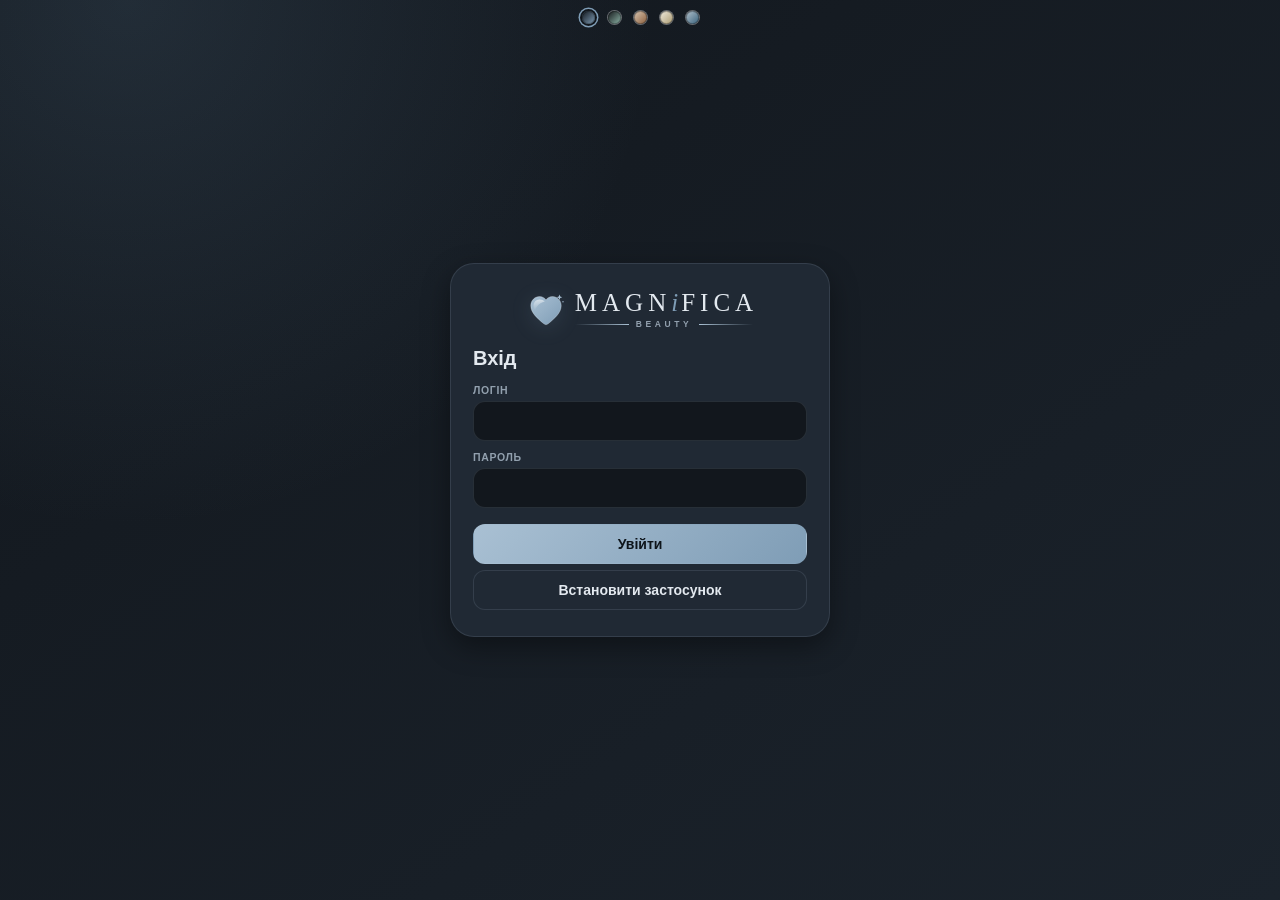
<file: index.html>
<!doctype html>
<html lang="uk" data-view="boot" data-mode="phone" data-skin="night">
<head>
<meta charset="utf-8">
<meta name="viewport" content="width=device-width,initial-scale=1,viewport-fit=cover">
<meta name="apple-mobile-web-app-capable" content="yes">
<meta name="mobile-web-app-capable" content="yes">
<meta name="apple-mobile-web-app-title" content="MAGNiFICA">
<meta name="apple-mobile-web-app-status-bar-style" content="default">
<meta name="theme-color" content="#12171d">
<meta name="format-detection" content="telephone=no">
<title>MAGNiFICA</title>
<link rel="manifest" href="manifest.webmanifest">
<link rel="apple-touch-icon" href="icon-180.png">
<link rel="icon" type="image/png" href="icon-192.png">
<link rel="stylesheet" href="style.css">
<script>
(function(){
 var h=document.documentElement,s='night',m='auto';
 try{s=localStorage.getItem('magnifica-skin')||'night';m=localStorage.getItem('magnifica-mode')||'auto'}catch(e){}
 h.setAttribute('data-skin',s);
 h.setAttribute('data-mode',m==='auto'?(innerWidth>=900?'desktop':'phone'):m);
})();
</script>
</head>
<body>
<div class="skinbar" id="skinBar"><button type="button" class="skin-dot night" data-skin="night" aria-label="Синьо-сірий" aria-pressed="false"></button><button type="button" class="skin-dot asphalt" data-skin="asphalt" aria-label="Графіт" aria-pressed="false"></button><button type="button" class="skin-dot coffee" data-skin="coffee" aria-label="Кава з молоком" aria-pressed="false"></button><button type="button" class="skin-dot ivory" data-skin="ivory" aria-label="Слонова кістка" aria-pressed="false"></button><button type="button" class="skin-dot steel" data-skin="steel" aria-label="Туман" aria-pressed="false"></button></div>
<div class="app-bg">
<svg width="0" height="0" style="position:absolute" aria-hidden="true" focusable="false"><defs>
  <linearGradient id="hg" x1="0" y1="0" x2="1" y2="1"><stop offset="0" style="stop-color:var(--accent2)"/><stop offset="1" style="stop-color:var(--accent)"/></linearGradient>
  <linearGradient id="hs" x1="0" y1="0" x2="0" y2="1"><stop offset="0" stop-color="#fff" stop-opacity=".55"/><stop offset="1" stop-color="#fff" stop-opacity="0"/></linearGradient>
</defs></svg>

<main class="login" id="login">
  <div class="login-card">
    <div id="loginBrand" class="login-brand"></div>
    <form id="loginForm" autocomplete="on">
      <h2>Вхід</h2>
      <label class="lf" for="l-email"><span>Логін</span><input id="l-email" name="username" type="text" autocomplete="username" inputmode="email" autocapitalize="off" autocorrect="off" spellcheck="false" required></label>
      <label class="lf" for="l-pass"><span>Пароль</span><input id="l-pass" name="password" type="password" autocomplete="current-password" required></label>
      <div class="err" id="l-err" role="alert" hidden></div>
      <button class="btn primary wide" id="l-btn" type="submit">Увійти</button>
      <button class="btn wide" id="installLogin" type="button" hidden>Встановити застосунок</button>
      <p class="hint" id="installHint" hidden>Щоб додати на екран айфона: «Поділитися» → «На початковий екран».</p>
    </form>
    <div id="cfgMsg">
      <h2>Сторінку ще не підключено до бази</h2>
      <p class="hint">Відкрийте файл <b>firebase-config.js</b> у репозиторії та вставте дані вашого проєкту Firebase.</p>
    </div>
  </div>
</main>

<div class="app" id="app">
<div class="skinbar in-app"><button type="button" class="skin-dot night" data-skin="night" aria-label="Синьо-сірий" aria-pressed="false"></button><button type="button" class="skin-dot asphalt" data-skin="asphalt" aria-label="Графіт" aria-pressed="false"></button><button type="button" class="skin-dot coffee" data-skin="coffee" aria-label="Кава з молоком" aria-pressed="false"></button><button type="button" class="skin-dot ivory" data-skin="ivory" aria-label="Слонова кістка" aria-pressed="false"></button><button type="button" class="skin-dot steel" data-skin="steel" aria-label="Туман" aria-pressed="false"></button></div>
<div class="shell" id="shell">
  <div class="brand" id="brandHome" role="button" tabindex="0" aria-label="MAGNiFICA — на головну">
    <svg class="brand-heart" viewBox="0 0 64 58" aria-hidden="true">
      <path d="M32 54C30.6 54 29.3 53.5 28.3 52.6 16.4 42.4 6 33.6 6 21.6 6 12.9 12.6 6 21 6c4.6 0 8.6 2.2 11 5.6C34.4 8.2 38.4 6 43 6c8.4 0 15 6.9 15 15.6 0 12-10.4 20.8-22.3 31C34.7 53.5 33.4 54 32 54z" fill="url(#hg)"/>
      <path d="M21 11c-6 0-10.2 4.9-10.2 10.6 0 2.7.8 5.3 2.3 7.9C16 22 22 16.4 30 14.6 27.9 12.3 24.6 11 21 11z" fill="url(#hs)"/>
      <path d="M32 54C30.6 54 29.3 53.5 28.3 52.6 16.4 42.4 6 33.6 6 21.6 6 12.9 12.6 6 21 6c4.6 0 8.6 2.2 11 5.6C34.4 8.2 38.4 6 43 6c8.4 0 15 6.9 15 15.6 0 12-10.4 20.8-22.3 31C34.7 53.5 33.4 54 32 54z" fill="none" stroke="#fff" stroke-opacity=".35" stroke-width="1.2"/>
      <path d="M55 2.5l1.3 3.4 3.4 1.3-3.4 1.3L55 11.9l-1.3-3.4-3.4-1.3 3.4-1.3z" style="fill:var(--accent2)"/>
      <circle cx="61" cy="15" r="1.4" style="fill:var(--accent2)" opacity=".8"/>
    </svg>
    <div class="brand-word"><span class="brand-name">MAGN<i>i</i>FICA</span><span class="brand-tag">beauty</span></div>
  </div>
  <header class="header">
    <div>
      <h1 id="pageTitle">Огляд</h1>
      <div class="sub" id="pageSub"></div>
    </div>
    <div class="period">Період<br><b id="period">—</b></div>
  </header>
  <div class="navbar" id="navbar">
    <nav class="nav" id="nav" aria-label="Розділи">
      <button data-tab="cabinet" aria-pressed="false" hidden>Мій кабінет</button>
      <button data-tab="overview" aria-pressed="true">Огляд</button>
      <button data-tab="records" aria-pressed="false">Записи</button>
      <button data-tab="clients" aria-pressed="false">Клієнти</button>
      <button data-tab="expenses" aria-pressed="false">Витрати</button>
      <button data-tab="masters" aria-pressed="false">Майстри</button>
      <button data-tab="monthly" aria-pressed="false">Місячна</button>
      <button data-tab="weekly" aria-pressed="false">Тижнева</button>
      <button data-tab="daily" aria-pressed="false">По днях</button>
    </nav>
    <button class="gear" id="gear" data-tab="settings" aria-pressed="false" aria-label="Налаштування">
      <svg viewBox="0 0 24 24" fill="none" stroke="currentColor" stroke-width="1.9" stroke-linecap="round" stroke-linejoin="round" aria-hidden="true"><circle cx="12" cy="12" r="3"/><path d="M19.4 15a1.65 1.65 0 0 0 .33 1.82l.06.06a2 2 0 1 1-2.83 2.83l-.06-.06a1.65 1.65 0 0 0-1.82-.33 1.65 1.65 0 0 0-1 1.51V21a2 2 0 1 1-4 0v-.09A1.65 1.65 0 0 0 9 19.4a1.65 1.65 0 0 0-1.82.33l-.06.06a2 2 0 1 1-2.83-2.83l.06-.06a1.65 1.65 0 0 0 .33-1.82 1.65 1.65 0 0 0-1.51-1H3a2 2 0 1 1 0-4h.09A1.65 1.65 0 0 0 4.6 9a1.65 1.65 0 0 0-.33-1.82l-.06-.06a2 2 0 1 1 2.83-2.83l.06.06a1.65 1.65 0 0 0 1.82.33H9a1.65 1.65 0 0 0 1-1.51V3a2 2 0 1 1 4 0v.09a1.65 1.65 0 0 0 1 1.51 1.65 1.65 0 0 0 1.82-.33l.06-.06a2 2 0 1 1 2.83 2.83l-.06.06a1.65 1.65 0 0 0-.33 1.82V9a1.65 1.65 0 0 0 1.51 1H21a2 2 0 1 1 0 4h-.09a1.65 1.65 0 0 0-1.51 1z"/></svg>
    </button>
  </div>

  <div id="main">
    <div class="card status" id="status"></div>

    <section id="overview" class="section active">
      <div id="profit"></div>
      <div class="band-row"><div id="worked"></div><div id="breakeven"></div></div>
      <div class="kpis" id="kpis"></div>
      <div class="service-grid" id="services"></div>
      <div id="mastersBox"></div>
      <div class="grid">
        <div class="card"><h2>Структура послуг</h2><div class="caption">Частка кожного виду обслуговування в сумі</div><div id="serviceDonut"></div></div>
      </div>
      <div class="card"><h2>Місячна динаміка</h2><div class="caption">Порівняння загальної суми по місяцях</div><div class="chart" id="monthlyChart"></div></div>
      <div id="kickBox"></div>
    </section>

    <section id="records" class="section"></section>
    <section id="clients" class="section"></section>
    <section id="masters" class="section"></section>
    <section id="cabinet" class="section"></section>
    <section id="expenses" class="section"></section>

    <section id="monthly" class="section">
      <div class="card"><h2>Місячна статистика</h2><div class="caption">Підсумок по кожному місяцю за блоками послуг</div><div id="monthlyTable"></div></div>
      <div class="card"><h2>Прибуток по місяцях</h2><div class="caption">Дохід мінус витрати</div><div id="profitTable"></div></div>
    </section>
    <section id="weekly" class="section">
      <div class="card"><h2>Тижнева статистика</h2><div class="caption">Тижні розраховані з понеділка по неділю</div><div class="chart" id="weeklyChart"></div><br><div id="weeklyTable"></div></div>
    </section>
    <section id="daily" class="section">
      <div class="card"><h2>Денна статистика</h2><div class="caption">Повна історія всіх активних днів</div><div id="dailyTable"></div></div>
    </section>
    <section id="settings" class="section"></section>
  </div>
</div>
</div>
</div>

<button class="fab" id="fab" hidden>
  <svg viewBox="0 0 24 24" fill="none" stroke="currentColor" stroke-width="2.6" stroke-linecap="round" aria-hidden="true"><path d="M12 5v14M5 12h14"/></svg>
  <span id="fabLbl">Зробити запис</span>
</button>

<div class="sheet" id="sheet" hidden>
  <div class="sheet-panel" id="sheetPanel" role="dialog" aria-modal="true" aria-labelledby="sheetTitle" tabindex="-1"></div>
</div>
<input type="file" id="impFile" accept=".json,application/json" hidden>

<script src="firebase-config.js"></script>
<script src="push-config.js"></script>
<script src="store.js"></script>
<script src="core.js"></script>
<script src="records.js"></script>
<script src="clients.js"></script>
<script src="money.js"></script>
<script src="settings.js"></script>
<script src="logs.js"></script>
<script src="extras.js"></script>
<script src="cabinet.js"></script>
<script src="report.js"></script>
<script src="push.js"></script>
<script src="main.js"></script>
</body>
</html>
</file>
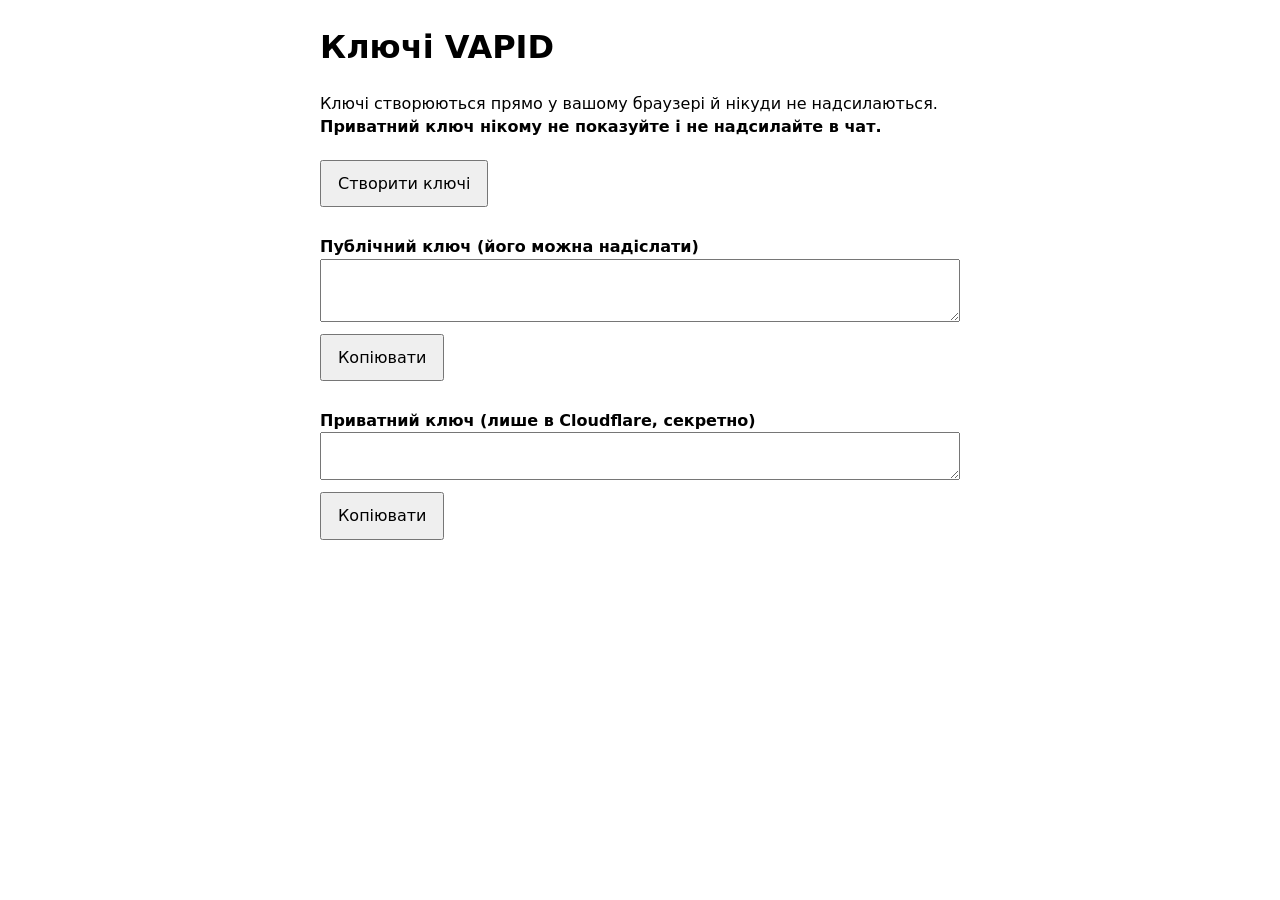
<file: push-worker/keygen.html>
<!doctype html>
<html lang="uk"><head><meta charset="utf-8"><meta name="viewport" content="width=device-width,initial-scale=1">
<title>Ключі VAPID</title>
<style>body{font:16px/1.45 system-ui,sans-serif;max-width:640px;margin:24px auto;padding:0 16px}textarea{width:100%;box-sizing:border-box;font:13px monospace;padding:8px}button{font:inherit;padding:10px 16px;margin:6px 6px 14px 0}b{display:block;margin-top:14px}</style></head>
<body>
<h1>Ключі VAPID</h1>
<p>Ключі створюються прямо у вашому браузері й нікуди не надсилаються. <b style="display:inline">Приватний ключ нікому не показуйте і не надсилайте в чат.</b></p>
<button id="go">Створити ключі</button>
<b>Публічний ключ (його можна надіслати)</b>
<textarea id="pub" rows="3" readonly></textarea><button data-c="pub">Копіювати</button>
<b>Приватний ключ (лише в Cloudflare, секретно)</b>
<textarea id="prv" rows="2" readonly></textarea><button data-c="prv">Копіювати</button>
<script>
const b64u=b=>{let s='';new Uint8Array(b).forEach(x=>s+=String.fromCharCode(x));return btoa(s).replace(/\+/g,'-').replace(/\//g,'_').replace(/=+$/,'')};
const u8=s=>{const p='='.repeat((4-s.length%4)%4),b=atob((s+p).replace(/-/g,'+').replace(/_/g,'/'));return Uint8Array.from(b,c=>c.charCodeAt(0))};
document.getElementById('go').onclick=async()=>{
 const k=await crypto.subtle.generateKey({name:'ECDSA',namedCurve:'P-256'},true,['sign','verify']);
 const j=await crypto.subtle.exportKey('jwk',k.privateKey);
 const raw=new Uint8Array(65);raw[0]=4;raw.set(u8(j.x),1);raw.set(u8(j.y),33);
 document.getElementById('pub').value=b64u(raw);document.getElementById('prv').value=j.d;
};
document.querySelectorAll('[data-c]').forEach(b=>b.onclick=()=>{const t=document.getElementById(b.dataset.c);t.select();navigator.clipboard&&navigator.clipboard.writeText(t.value)});
</script></body></html>
</file>
<file: style.css>
/* MAGNiFICA — один каркас, два режими: html[data-mode="phone"] і html[data-mode="desktop"]. Теми — html[data-skin]. */
:root{
  --font:-apple-system,BlinkMacSystemFont,"Segoe UI",Roboto,Arial,sans-serif;
  --font-brand:"Didot","Bodoni 72","Bodoni MT","Playfair Display","Times New Roman",Georgia,serif;
  --radius:20px;
  --danger:#b4372f;--danger-soft:rgba(180,55,47,.13);--ok:#2f8a5b;--ok-soft:rgba(47,138,91,.14);
}
/* Туман — спокійний світлий, але не білий */
:root,:root[data-skin="steel"]{
  --bg:#c6d1d9;--bg2:#b4c2cc;--card:rgba(234,239,243,.9);--card-solid:#e8edf1;
  --text:#1a2631;--muted:#566774;--line:rgba(30,50,65,.15);
  --accent:#38617c;--accent2:#6a8fa7;--accent-soft:rgba(56,97,124,.14);
  --shadow:0 10px 28px rgba(25,45,60,.12);--header-glow:rgba(70,110,135,.22);
  --nav-bg:rgba(190,203,212,.85);--chip-bg:rgba(255,255,255,.3);--btn-bg:rgba(255,255,255,.5);
  --on-accent:#f4f8fa;
  --c1:#3f6f8e;--c2:#2f8f84;--c3:#b8793a;--c4:#b24f78;--c5:#6c8f2f;--c6:#3f7fb0;--c7:#7f5bb5;--c8:#a08c2a;
}
/* Графіт — темний нейтральний */
:root[data-skin="asphalt"]{
  color-scheme:dark;
  --bg:#141619;--bg2:#1d2024;--card:rgba(34,38,43,.85);--card-solid:#22262b;
  --text:#e4e7ea;--muted:#8f979f;--line:rgba(255,255,255,.09);
  --accent:#8db5a8;--accent2:#b3d1c6;--accent-soft:rgba(141,181,168,.15);
  --shadow:0 10px 28px rgba(0,0,0,.4);--header-glow:rgba(100,130,120,.2);
  --nav-bg:rgba(24,27,31,.85);--chip-bg:rgba(34,38,43,.6);--btn-bg:rgba(48,53,59,.7);
  --on-accent:#10161a;
  --danger:#ff8f86;--danger-soft:rgba(255,143,134,.14);--ok:#7fd1a3;--ok-soft:rgba(127,209,163,.14);
  --c1:#8db5a8;--c2:#d1a26f;--c3:#7fa6d6;--c4:#d98aa6;--c5:#b3c76f;--c6:#9d8fd9;--c7:#d9c470;--c8:#6fc4c4;
}
/* Кава з молоком — світла тепла */
:root[data-skin="coffee"]{
  color-scheme:light;
  --bg:#d8c6b2;--bg2:#c7b098;--card:rgba(248,241,232,.9);--card-solid:#f3eadf;
  --text:#33241a;--muted:#7a6350;--line:rgba(80,55,35,.16);
  --accent:#8b5e3c;--accent2:#b98d68;--accent-soft:rgba(139,94,60,.14);
  --shadow:0 10px 28px rgba(70,45,25,.14);--header-glow:rgba(185,141,104,.3);
  --nav-bg:rgba(205,188,168,.88);--chip-bg:rgba(255,250,243,.35);--btn-bg:rgba(255,250,243,.55);
  --on-accent:#fbf5ec;
  --c1:#8b5e3c;--c2:#4f8a76;--c3:#a8486b;--c4:#4a74a8;--c5:#8a8a3a;--c6:#7b5aa6;--c7:#c0883a;--c8:#4a8f99;
}
/* Слонова кістка — світла кремова */
:root[data-skin="ivory"]{
  color-scheme:light;
  --bg:#f1ece0;--bg2:#e6dfce;--card:rgba(252,249,242,.92);--card-solid:#fbf8f1;
  --text:#2b2a26;--muted:#78746a;--line:rgba(60,55,40,.13);
  --accent:#7a6a45;--accent2:#aa9a70;--accent-soft:rgba(122,106,69,.13);
  --shadow:0 10px 26px rgba(60,55,35,.1);--header-glow:rgba(190,175,130,.28);
  --nav-bg:rgba(228,221,203,.9);--chip-bg:rgba(255,255,255,.45);--btn-bg:rgba(255,255,255,.6);
  --on-accent:#fbf8f1;
  --c1:#7a6a45;--c2:#4d8577;--c3:#b0603f;--c4:#476fa0;--c5:#8a9a3d;--c6:#7e5ea0;--c7:#c1913a;--c8:#a8506f;
}
/* Синьо-сірий — темний сланцевий (id night) */
:root[data-skin="night"]{
  color-scheme:dark;
  --bg:#12171d;--bg2:#1b232c;--card:rgba(32,41,52,.82);--card-solid:#202934;
  --text:#e3e9ef;--muted:#92a0ae;--line:rgba(170,190,210,.14);
  --accent:#7f9db6;--accent2:#a9c0d3;--accent-soft:rgba(127,157,182,.16);
  --shadow:0 10px 28px rgba(0,0,0,.38);--header-glow:rgba(90,120,145,.22);
  --nav-bg:rgba(20,26,33,.85);--chip-bg:rgba(32,41,52,.55);--btn-bg:rgba(44,56,70,.65);
  --on-accent:#0e151b;
  --danger:#ff9187;--danger-soft:rgba(255,145,135,.14);--ok:#7fd1a3;--ok-soft:rgba(127,209,163,.14);
  --c1:#7f9db6;--c2:#6fb8a8;--c3:#d0a470;--c4:#cf8aa4;--c5:#a2bd72;--c6:#7aa6dc;--c7:#b39ae0;--c8:#d4c27a;
}
*{box-sizing:border-box}
html{scroll-behavior:smooth;-webkit-text-size-adjust:100%}
html.lock{overflow:hidden}
[hidden]{display:none!important}
body{margin:0;background:var(--bg);color:var(--text);font-family:var(--font);font-size:14px}
button{font:inherit;color:inherit;-webkit-tap-highlight-color:transparent}
svg{display:block}
.app-bg{min-height:100vh;background:
  radial-gradient(circle at 10% 0%,var(--header-glow),transparent 36%),
  linear-gradient(145deg,var(--bg),var(--bg2));transition:background .3s ease}
button:focus-visible,input:focus-visible,select:focus-visible,.ev:focus-visible,.ag:focus-visible,tr.edit:focus-visible{outline:2px solid var(--accent);outline-offset:2px}

/* ---------- каркас ---------- */
.app{max-width:560px;margin:auto;padding:14px max(14px,env(safe-area-inset-right)) 104px max(14px,env(safe-area-inset-left))}
.shell{display:block}
.brand{display:inline-flex;align-items:center;gap:10px;color:var(--text)}
.brand-heart{width:38px;height:34px;flex:none;filter:drop-shadow(0 4px 10px var(--accent-soft))}
.brand-word{display:flex;flex-direction:column;line-height:1}
.brand-name{font-family:var(--font-brand);font-size:22px;letter-spacing:.2em;margin-right:-.2em}
.brand-name i{font-style:italic;color:var(--accent);letter-spacing:.12em}
.brand-tag{display:flex;align-items:center;gap:7px;margin-top:5px;font-size:8.5px;letter-spacing:.42em;text-transform:uppercase;color:var(--muted);font-weight:600}
.brand-tag:before,.brand-tag:after{content:"";height:1px;flex:1;background:linear-gradient(90deg,transparent,var(--accent2))}
.brand-tag:after{background:linear-gradient(90deg,var(--accent2),transparent)}
.header{display:flex;justify-content:space-between;align-items:flex-end;gap:14px;margin:10px 0 12px}
h1{font-size:25px;line-height:1.08;margin:0;letter-spacing:-.035em;text-wrap:balance}
.sub{color:var(--muted);font-size:13px;margin-top:4px}
.period{background:var(--card);border:1px solid var(--line);border-radius:12px;padding:8px 11px;font-size:11px;color:var(--muted);text-align:right;white-space:nowrap}
.period b{color:var(--text);font-size:12px;font-variant-numeric:tabular-nums}
.navbar{display:flex;gap:8px;align-items:center;position:sticky;top:env(safe-area-inset-top,0px);z-index:5;background:var(--nav-bg);backdrop-filter:blur(12px);-webkit-backdrop-filter:blur(12px);border-radius:14px;margin:0 -14px 16px;padding:6px 14px}
.nav{display:flex;gap:6px;overflow:auto;flex:1;scrollbar-width:none}
.nav::-webkit-scrollbar{display:none}
.nav button,.gear{border:1px solid var(--line);background:var(--card);color:var(--muted);padding:9px 13px;border-radius:11px;cursor:pointer;white-space:nowrap;font-weight:750;font-size:13px;user-select:none}
.gear{padding:8px 10px;display:grid;place-items:center;flex:none}
.gear svg{width:19px;height:19px}
.nav button[aria-pressed="true"],.gear[aria-pressed="true"]{background:var(--text);color:var(--card-solid);border-color:var(--text)}
.section{display:none}.section.active{display:block}
.shell.noshow .section{display:none}
.status{display:none;text-align:center;padding:44px 20px}
.shell.noshow .status{display:block}
.status h2{font-size:20px;margin:0 0 6px}
.status p{margin:0 auto 18px;max-width:34ch;color:var(--muted);line-height:1.45}
.pulse{width:34px;height:34px;margin:0 auto 14px;border-radius:50%;background:var(--accent-soft);animation:pulse 1.2s ease-in-out infinite}
@keyframes pulse{0%,100%{transform:scale(.8);opacity:.6}50%{transform:scale(1);opacity:1}}

/* ---------- картки ---------- */
.card{background:var(--card);border:1px solid var(--line);border-radius:var(--radius);padding:16px;box-shadow:var(--shadow);backdrop-filter:blur(14px);-webkit-backdrop-filter:blur(14px);min-width:0;margin-bottom:12px}
.card h2{font-size:16px;margin:0 0 4px;letter-spacing:-.02em}
.caption{font-size:12px;color:var(--muted);margin-bottom:14px}
.kpis{display:grid;grid-template-columns:1fr 1fr;gap:9px;margin-bottom:12px}
.kpi{background:var(--card);border:1px solid var(--line);border-radius:16px;padding:14px;box-shadow:var(--shadow);min-height:96px}
.kpi .label{font-size:10.5px;color:var(--muted);font-weight:750;text-transform:uppercase;letter-spacing:.06em}
.kpi .value{font-size:22px;font-weight:900;letter-spacing:-.035em;margin:8px 0 3px;font-variant-numeric:tabular-nums}
.kpi .hint{font-size:11px;color:var(--muted)}
.profit{background:linear-gradient(135deg,var(--accent-soft),transparent),var(--card);border:1px solid var(--line);border-radius:var(--radius);padding:16px;box-shadow:var(--shadow);margin-bottom:12px}
.profit-top{display:flex;justify-content:space-between;align-items:center;gap:10px;margin-bottom:10px}
.profit-top .label{font-size:11px;color:var(--muted);font-weight:800;text-transform:uppercase;letter-spacing:.07em}
.profit-main{font-size:34px;font-weight:900;letter-spacing:-.04em;font-variant-numeric:tabular-nums;line-height:1.05}
.profit-main.neg{color:var(--danger)}
.profit-main.pos{color:var(--text)}
.profit-row{display:grid;grid-template-columns:1fr 1fr 1fr;gap:8px;margin-top:12px}
.profit-row div{background:var(--chip-bg);border:1px solid var(--line);border-radius:12px;padding:9px 10px}
.profit-row span{display:block;font-size:10px;color:var(--muted);text-transform:uppercase;letter-spacing:.05em;font-weight:750}
.profit-row b{display:block;font-size:15px;margin-top:3px;font-variant-numeric:tabular-nums}
.profit-row b.neg{color:var(--danger)}
.seg{display:inline-flex;background:var(--chip-bg);border:1px solid var(--line);border-radius:11px;padding:3px;gap:2px;max-width:100%;overflow:auto}
.seg button{border:0;background:transparent;color:var(--muted);padding:6px 11px;border-radius:8px;font-weight:750;font-size:12px;cursor:pointer;white-space:nowrap}
.seg button[aria-pressed="true"]{background:var(--text);color:var(--card-solid)}
.service-grid{display:grid;grid-template-columns:1fr 1fr;gap:9px;margin-bottom:12px}
.service{background:var(--card);border:1px solid var(--line);border-radius:16px;padding:13px;box-shadow:var(--shadow)}
.service:last-child:nth-child(odd){grid-column:1/-1}
.service-top{display:flex;justify-content:space-between;align-items:center}
.dot{width:10px;height:10px;border-radius:50%;background:var(--accent);display:inline-block;flex:none}
.service-name{font-weight:800;font-size:13px}
.service-amount{font-size:18px;font-weight:900;margin:10px 0 2px;font-variant-numeric:tabular-nums}
.service-meta{font-size:11px;color:var(--muted);display:flex;justify-content:space-between}
.bar{height:6px;background:var(--accent-soft);border-radius:99px;overflow:hidden;margin-top:10px}
.bar i{display:block;height:100%;border-radius:99px}
.grid{display:block}
.chart{width:100%}
.chart svg{width:100%;height:auto}
.donut-wrap{display:flex;flex-direction:column;gap:18px}
.donut{width:170px;height:170px;border-radius:50%;position:relative;margin:auto}
.donut:after{content:"";position:absolute;inset:36px;background:var(--card-solid);border-radius:50%}
.donut-center{position:absolute;inset:0;z-index:1;display:flex;align-items:center;justify-content:center;flex-direction:column}
.donut-center b{font-size:20px;font-variant-numeric:tabular-nums}
.donut-center span{font-size:10px;color:var(--muted)}
.rank-row{margin:10px 0}
.rank-head{display:flex;justify-content:space-between;font-size:12px;margin-bottom:5px}
.rank-track{height:6px;background:var(--accent-soft);border-radius:99px}
.rank-track i{display:block;height:100%;border-radius:99px}
.empty{color:var(--muted);text-align:center;padding:26px 10px;font-size:13px;line-height:1.5}

/* ---------- таблиці ---------- */
.table-wrap{border:1px solid var(--line);border-radius:14px}
table{width:100%;border-collapse:collapse;font-variant-numeric:tabular-nums}
th,td{padding:8px 3px;border-bottom:1px solid var(--line);text-align:right;font-size:11.5px;white-space:nowrap}
th{position:sticky;top:0;background:var(--card-solid);color:var(--muted);font-size:8.5px;text-transform:uppercase;z-index:2}
th:first-child,td:first-child{text-align:left;padding-left:8px}
th:last-child,td:last-child{padding-right:8px}
tr:last-child td{border-bottom:0}
td.zero{color:var(--muted);opacity:.5}
td.total{background:var(--accent-soft);font-weight:900}
th.total{color:var(--text)}
td.neg{color:var(--danger);font-weight:800}
#daily th{top:calc(var(--nav-h,56px) + env(safe-area-inset-top,0px))}
tr.sep td{background:var(--accent-soft);text-align:left;font-weight:800;font-size:11px;letter-spacing:.05em;color:var(--muted);text-transform:uppercase;padding:7px 8px}
tr.edit{cursor:pointer}
tr.edit:hover td:not(.total){background:var(--accent-soft)}
.table-note{font-size:11px;color:var(--muted);margin:-6px 0 10px}
#weekly .table-wrap{overflow:auto;max-height:520px}
.card:has(.table-wrap){padding-left:8px;padding-right:8px}
.card:has(.table-wrap) .table-note{padding-left:6px}

/* ---------- кнопки ---------- */
.btn{border:1px solid var(--line);background:var(--card-solid);color:var(--text);padding:11px 16px;border-radius:12px;font-weight:750;font-size:14px;cursor:pointer}
.btn.primary{background:linear-gradient(135deg,var(--accent2),var(--accent));color:var(--on-accent);border-color:transparent}
.btn.danger{background:var(--danger-soft);color:var(--danger);border-color:transparent}
.btn.sm{padding:7px 11px;font-size:12px;border-radius:10px}
.btn.wide{width:100%;margin-top:6px}
.btn[disabled]{opacity:.55;cursor:default}
.fab{position:fixed;right:max(16px,env(safe-area-inset-right));bottom:calc(16px + env(safe-area-inset-bottom,0px));z-index:20;display:flex;align-items:center;gap:8px;padding:14px 19px 14px 15px;border:0;border-radius:99px;background:linear-gradient(135deg,var(--accent2),var(--accent));color:var(--on-accent);font-weight:800;font-size:15px;cursor:pointer;box-shadow:0 12px 28px rgba(0,0,0,.28)}
.fab svg{width:20px;height:20px}

/* ---------- записи ---------- */
.tools{display:flex;gap:8px;align-items:center;flex-wrap:wrap;margin-bottom:12px}
.tools .grow{flex:1}
.navdate{display:flex;align-items:center;gap:6px}
.navdate .lbl{font-weight:800;font-size:14px;min-width:0;text-align:center;flex:1;white-space:nowrap}
.iconbtn{border:1px solid var(--line);background:var(--card);width:34px;height:34px;border-radius:10px;display:grid;place-items:center;cursor:pointer;flex:none;font-size:18px;line-height:1;padding:0}
.sumline{display:flex;gap:14px;flex-wrap:wrap;font-size:12px;color:var(--muted);margin-bottom:10px}
.sumline b{color:var(--text);font-variant-numeric:tabular-nums}
.tl{display:grid;grid-template-columns:42px 1fr}
.tl-hours{position:relative}
.tl-hr{position:absolute;left:0;font-size:10.5px;color:var(--muted);transform:translateY(-7px);font-variant-numeric:tabular-nums}
.tl-col{position:relative;border-left:1px solid var(--line);cursor:cell}
.tl-line{position:absolute;left:0;right:0;border-top:1px solid var(--line);pointer-events:none}
.tl-now{position:absolute;left:-4px;right:0;border-top:2px solid var(--danger);pointer-events:none;z-index:3}
.tl-now:before{content:"";position:absolute;left:-1px;top:-5px;width:8px;height:8px;border-radius:50%;background:var(--danger)}
.ev{position:absolute;text-align:left;border:0;border-left:3px solid var(--ec,var(--accent));border-radius:9px;padding:4px 7px;overflow:hidden;background:color-mix(in srgb,var(--ec,var(--accent)) 20%,var(--card-solid));cursor:pointer;display:block;line-height:1.25;z-index:2}
.ev b{font-size:11.5px;font-variant-numeric:tabular-nums}
.ev .n{font-size:12.5px;font-weight:800;display:block;white-space:nowrap;overflow:hidden;text-overflow:ellipsis}
.ev .s{font-size:11px;color:var(--muted);display:block;white-space:nowrap;overflow:hidden;text-overflow:ellipsis}
.ev .p{position:absolute;right:7px;top:4px;font-size:11px;font-weight:800;font-variant-numeric:tabular-nums}
.ev.cancel,.ag.cancel{opacity:.5}
.ev.cancel .n,.ag.cancel .ag-n{text-decoration:line-through}
.ev.future{background:color-mix(in srgb,var(--ec,var(--accent)) 10%,var(--card-solid));border-left-style:dashed}
.wk{display:grid;grid-template-columns:42px repeat(7,minmax(0,1fr))}
.wk-h{display:grid;grid-template-columns:42px repeat(7,minmax(0,1fr));margin-bottom:6px}
.wk-h button{border:0;background:transparent;text-align:center;font-weight:800;font-size:12px;cursor:pointer;padding:6px 2px;border-radius:10px}
.wk-h button small{display:block;color:var(--muted);font-weight:650;font-size:10.5px;margin-top:2px}
.wk-h button.today{background:var(--accent-soft)}
.wk .ev .p,.wk .ev .s{display:none}
.wk .ev{padding:3px 5px}
.ag-day{display:flex;justify-content:space-between;align-items:baseline;margin:14px 2px 7px;font-weight:850;font-size:13px}
.ag-day:first-child{margin-top:0}
.ag-day span{font-weight:650;color:var(--muted);font-size:12px}
.ag-day.today b{color:var(--accent)}
.ag{display:grid;grid-template-columns:54px minmax(0,1fr) auto;gap:10px;align-items:center;width:100%;text-align:left;border:1px solid var(--line);background:var(--card-solid);border-radius:14px;padding:10px 12px;margin-bottom:7px;cursor:pointer;border-left:4px solid var(--ec,var(--accent))}
.ag-t b{display:block;font-size:15px;font-variant-numeric:tabular-nums}
.ag-t span{font-size:11px;color:var(--muted)}
.ag-n{font-weight:800;font-size:14px;white-space:nowrap;overflow:hidden;text-overflow:ellipsis}
.ag-s{font-size:12px;color:var(--muted);white-space:nowrap;overflow:hidden;text-overflow:ellipsis}
.ag-p{font-weight:900;font-variant-numeric:tabular-nums;font-size:14px}
.ag.future .ag-t b{color:var(--accent)}
.search{font:inherit;font-size:16px;color:var(--text);background:var(--card-solid);border:1px solid var(--line);border-radius:11px;padding:8px 11px;min-width:0;flex:1}

/* ---------- витрати ---------- */
.exrow{display:grid;grid-template-columns:minmax(0,1fr) auto;gap:10px;align-items:center;width:100%;text-align:left;border:1px solid var(--line);background:var(--card-solid);border-radius:14px;padding:10px 12px;margin-bottom:7px;cursor:pointer}
.exrow .t{font-weight:800;font-size:14px}
.exrow .m{font-size:12px;color:var(--muted);white-space:nowrap;overflow:hidden;text-overflow:ellipsis}
.exrow .a{font-weight:900;font-variant-numeric:tabular-nums}

/* ---------- налаштування ---------- */
.set-h{font-size:15px;margin:0 0 3px}
.set-p{font-size:12px;color:var(--muted);margin:0 0 12px;line-height:1.45}
.setrow{display:grid;grid-template-columns:minmax(0,1fr) 104px 34px;gap:8px;align-items:center;margin-bottom:8px}
.setrow.cat{grid-template-columns:minmax(0,1fr) 34px}
.setrow input{font:inherit;font-size:16px;color:var(--text);background:var(--bg);border:1px solid var(--line);border-radius:11px;padding:9px 11px;min-width:0;width:100%}
.setrow input.pr{text-align:right;font-variant-numeric:tabular-nums}
.setrow .rm{border:0;background:var(--danger-soft);color:var(--danger);width:34px;height:34px;border-radius:10px;cursor:pointer;display:grid;place-items:center;font-size:15px;font-weight:800}
.setrow .rm[data-armed="1"]{background:var(--danger);color:var(--card-solid);width:auto;padding:0 8px;font-size:11px}
.setrow.hd{font-size:10px;text-transform:uppercase;letter-spacing:.06em;color:var(--muted);font-weight:800;margin-bottom:5px}
.setrow.hd span+span{text-align:right;padding-right:6px}
.chips{display:flex;flex-wrap:wrap;gap:6px}
.chip{border:1px solid var(--line);background:var(--card-solid);color:var(--text);border-radius:99px;padding:7px 12px;font-size:12.5px;font-weight:750;cursor:pointer}
.chip small{color:var(--muted);font-weight:650;margin-left:4px}
.chip[aria-pressed="true"]{background:var(--accent);border-color:var(--accent);color:var(--on-accent)}
.chip[aria-pressed="true"] small{color:inherit;opacity:.8}
.skins{display:flex;gap:6px;flex-wrap:wrap}
.skin-btn{border:1px solid var(--line);background:var(--btn-bg);padding:6px 10px;border-radius:99px;cursor:pointer;display:flex;align-items:center;gap:6px;font-size:11.5px;font-weight:750}
.skin-btn[aria-pressed="true"]{background:var(--text);color:var(--card-solid);border-color:var(--text)}
.swatch{width:11px;height:11px;border-radius:50%;box-shadow:inset 0 0 0 1px rgba(0,0,0,.15)}
.swatch.steel{background:linear-gradient(135deg,#b4c2cc,#38617c)}
.swatch.asphalt{background:linear-gradient(135deg,#141619,#8db5a8)}
.swatch.coffee{background:linear-gradient(135deg,#d8c6b2,#8b5e3c)}
.swatch.ivory{background:linear-gradient(135deg,#f1ece0,#aa9a70)}
.swatch.night{background:linear-gradient(135deg,#12171d,#7f9db6)}
.btnrow{display:flex;flex-wrap:wrap;gap:8px}
.who{font-size:13px;margin-bottom:10px;color:var(--muted)}
.who b{color:var(--text)}
.ver{font-size:11px;color:var(--muted);margin-top:12px}

/* ---------- форми й вікна ---------- */
.sheet{position:fixed;inset:0;z-index:50;display:flex;align-items:flex-end;justify-content:center;background:rgba(5,10,16,.55);backdrop-filter:blur(3px)}
.sheet-panel{width:100%;max-width:520px;max-height:93dvh;overflow:auto;background:var(--card-solid);color:var(--text);border:1px solid var(--line);border-radius:24px 24px 0 0;padding:16px 16px calc(16px + env(safe-area-inset-bottom,0px));box-shadow:0 -10px 50px rgba(0,0,0,.3);animation:rise .24s ease;outline:0}
@keyframes rise{from{transform:translateY(36px);opacity:0}to{transform:none;opacity:1}}
.sheet-head{display:flex;justify-content:space-between;align-items:center;margin-bottom:12px}
.sheet-head h2{margin:0;font-size:19px;letter-spacing:-.02em}
.x{border:0;background:var(--accent-soft);width:34px;height:34px;border-radius:50%;display:grid;place-items:center;cursor:pointer}
.x svg{width:15px;height:15px}
.fgrid{display:grid;grid-template-columns:1.25fr 1.1fr .85fr;gap:8px}
.lf{display:block;margin-bottom:10px;min-width:0}
.lf>span,.lbl2{display:block;font-size:10.5px;text-transform:uppercase;letter-spacing:.06em;color:var(--muted);font-weight:800;margin-bottom:5px}
.lf input,.lf select,.lf textarea{display:block;width:100%;font:inherit;font-size:16px;color:var(--text);background:var(--bg);border:1px solid var(--line);border-radius:12px;padding:10px 11px;min-width:0;-webkit-appearance:none;appearance:none}
.lf input[type=date],.lf input[type=time]{min-height:44px}
.lf select{background-image:linear-gradient(45deg,transparent 50%,var(--muted) 50%),linear-gradient(135deg,var(--muted) 50%,transparent 50%);background-position:calc(100% - 17px) 52%,calc(100% - 12px) 52%;background-size:5px 5px;background-repeat:no-repeat;padding-right:28px}
.sel{margin:10px 0 4px}
.selrow{display:grid;grid-template-columns:minmax(0,1fr) 104px 34px;gap:8px;align-items:center;margin-bottom:7px}
.selrow .sname{font-weight:800;font-size:14px;display:flex;align-items:center;gap:8px;min-width:0}
.selrow input{font:inherit;font-size:16px;font-weight:700;text-align:right;color:var(--text);background:var(--bg);border:1px solid var(--line);border-radius:11px;padding:9px 11px;width:100%;min-width:0;font-variant-numeric:tabular-nums}
.selrow .rm{border:0;background:var(--accent-soft);width:34px;height:34px;border-radius:10px;cursor:pointer;font-size:15px}
.sum{display:flex;justify-content:space-between;align-items:baseline;margin:12px 0 4px;padding-top:11px;border-top:1px solid var(--line);font-weight:750}
.sum b{font-size:24px;letter-spacing:-.03em;font-variant-numeric:tabular-nums}
.note{font-size:12px;color:var(--muted);background:var(--accent-soft);border-radius:12px;padding:9px 12px;margin-bottom:10px;line-height:1.4}
.err{margin-top:10px;font-size:13px;color:var(--danger);background:var(--danger-soft);padding:10px 12px;border-radius:12px}
.actions{display:flex;gap:8px;margin-top:14px;flex-wrap:wrap}
.actions .primary{flex:1;min-width:120px}
.srow{display:grid;grid-template-columns:minmax(0,1fr) 104px 74px;gap:8px;align-items:center;margin-bottom:8px}
.srow.head{font-size:10px;text-transform:uppercase;letter-spacing:.06em;color:var(--muted);font-weight:800;margin-bottom:5px}
.srow.head span+span{text-align:right;padding-right:10px}
.sname{display:flex;align-items:center;gap:8px;font-weight:800;font-size:14px;min-width:0}
.fld{display:block;background:var(--bg);border:1px solid var(--line);border-radius:12px}
.fld input{display:block;width:100%;min-width:0;border:0;background:transparent;color:var(--text);font:inherit;font-size:16px;font-weight:700;text-align:right;padding:10px 11px;outline:0;font-variant-numeric:tabular-nums}
.toast{position:fixed;left:50%;bottom:calc(84px + env(safe-area-inset-bottom,0px));transform:translateX(-50%);z-index:60;background:var(--text);color:var(--card-solid);padding:10px 17px;border-radius:99px;font-size:14px;font-weight:700;box-shadow:0 10px 30px rgba(0,0,0,.3);animation:rise .2s ease;max-width:calc(100vw - 32px)}
html[data-mode="phone"] .sheet{align-items:flex-end}
@media(min-width:700px){html[data-mode="phone"] .sheet{align-items:center}html[data-mode="phone"] .sheet-panel{border-radius:24px}}

/* ---------- вхід ---------- */
.login{display:none;min-height:100vh;align-items:center;justify-content:center;padding:24px 16px}
html[data-view="login"] .login,html[data-view="config"] .login{display:flex}
html:not([data-view="app"]) .app,html:not([data-view="app"]) .fab{display:none}
html[data-view="config"] #loginForm,html[data-view="login"] #cfgMsg{display:none}
.login-card{width:100%;max-width:380px;background:var(--card-solid);border:1px solid var(--line);border-radius:24px;padding:26px 22px;box-shadow:var(--shadow)}
.login-brand{display:flex;justify-content:center;margin-bottom:18px}
.login-card h2{margin:0 0 14px;font-size:20px}
.hint{font-size:12px;color:var(--muted);line-height:1.45;margin:12px 0 0}
.status-actions{display:flex;gap:10px;justify-content:center;flex-wrap:wrap}

/* ---------- РЕЖИМ КОМП'ЮТЕРА ---------- */
html[data-mode="desktop"] body{font-size:15px}
html[data-mode="desktop"] .app{max-width:1500px;padding:26px 32px 60px}
html[data-mode="desktop"] .shell{display:grid;grid-template-columns:232px minmax(0,1fr);grid-template-areas:"brand header" "nav main";column-gap:32px;align-items:start}
html[data-mode="desktop"] .brand{grid-area:brand;align-self:center}
html[data-mode="desktop"] .brand-name{font-size:25px}
html[data-mode="desktop"] .header{grid-area:header;margin:0 0 16px}
html[data-mode="desktop"] h1{font-size:30px}
html[data-mode="desktop"] .period{font-size:12px;padding:10px 14px}
html[data-mode="desktop"] .navbar{grid-area:nav;position:sticky;top:22px;flex-direction:column;align-items:stretch;margin:0;padding:10px;background:var(--card);border:1px solid var(--line);box-shadow:var(--shadow);border-radius:18px}
html[data-mode="desktop"] .nav{flex-direction:column;overflow:visible;gap:4px}
html[data-mode="desktop"] .nav button{text-align:left;padding:11px 14px;font-size:14px;border-color:transparent;background:transparent}
html[data-mode="desktop"] .nav button:hover{background:var(--accent-soft)}
html[data-mode="desktop"] .nav button[aria-pressed="true"]{background:var(--text);color:var(--card-solid)}
html[data-mode="desktop"] .gear{width:100%;justify-content:flex-start;display:flex;gap:9px;align-items:center;padding:11px 14px;font-size:14px;border-color:transparent;background:transparent;margin-top:6px;border-top:1px solid var(--line);border-radius:0 0 11px 11px}
html[data-mode="desktop"] .gear:after{content:"Налаштування";font-weight:750}
html[data-mode="desktop"] .gear[aria-pressed="true"]{border-radius:11px;background:var(--text)}
html[data-mode="desktop"] #main{grid-area:main;min-width:0}
html[data-mode="desktop"] .status{grid-area:main}
html[data-mode="desktop"] .card{padding:22px;margin-bottom:18px}
html[data-mode="desktop"] .card h2{font-size:18px}
html[data-mode="desktop"] .kpis{grid-template-columns:repeat(4,1fr);gap:16px;margin-bottom:18px}
html[data-mode="desktop"] .kpi{padding:20px;min-height:118px}
html[data-mode="desktop"] .kpi .value{font-size:28px}
html[data-mode="desktop"] .profit{padding:22px 24px;display:grid;grid-template-columns:minmax(0,1.1fr) minmax(0,1.4fr);gap:8px 30px;align-items:center;margin-bottom:18px}
html[data-mode="desktop"] .profit-top{grid-column:1/-1;margin-bottom:0}
html[data-mode="desktop"] .profit-main{font-size:44px}
html[data-mode="desktop"] .profit-row{margin-top:0}
html[data-mode="desktop"] .profit-row b{font-size:19px}
html[data-mode="desktop"] .service-grid{grid-template-columns:repeat(auto-fit,minmax(170px,1fr));gap:14px;margin-bottom:18px}
html[data-mode="desktop"] .service:last-child:nth-child(odd){grid-column:auto}
html[data-mode="desktop"] .service{padding:16px}
html[data-mode="desktop"] .service-amount{font-size:22px}
html[data-mode="desktop"] .grid{display:grid;grid-template-columns:1.4fr .8fr;gap:18px}
html[data-mode="desktop"] .donut-wrap{flex-direction:row;align-items:center;gap:26px}
html[data-mode="desktop"] .donut{margin:0;width:180px;height:180px}
html[data-mode="desktop"] .rank{flex:1;min-width:0}
html[data-mode="desktop"] th,html[data-mode="desktop"] td{padding:11px 12px;font-size:14px}
html[data-mode="desktop"] th{font-size:11px}
html[data-mode="desktop"] th:first-child,html[data-mode="desktop"] td:first-child{padding-left:16px}
html[data-mode="desktop"] th:last-child,html[data-mode="desktop"] td:last-child{padding-right:16px}
html[data-mode="desktop"] #daily th{top:0}
html[data-mode="desktop"] .card:has(.table-wrap){padding:22px}
html[data-mode="desktop"] .table-wrap{overflow:auto;max-height:70vh}
html[data-mode="desktop"] #weekly .table-wrap{max-height:520px}
html[data-mode="desktop"] .sheet{align-items:center}
html[data-mode="desktop"] .sheet-panel{border-radius:24px;max-width:560px;padding:22px}
html[data-mode="desktop"] .fab{right:36px;bottom:30px}
html[data-mode="desktop"] .ev .n{font-size:13px}
html[data-mode="desktop"] .set-grid{display:grid;grid-template-columns:1fr 1fr;gap:0 18px;align-items:start}
html[data-mode="desktop"] .ex-grid{display:grid;grid-template-columns:minmax(0,1.5fr) minmax(0,1fr);gap:18px;align-items:start}
html[data-mode="desktop"] .ag{grid-template-columns:72px minmax(0,1fr) auto}
html[data-mode="desktop"] .toast{bottom:36px}
@media(prefers-reduced-motion:reduce){*{animation:none!important;transition:none!important;scroll-behavior:auto!important}}
html[data-mode="desktop"] .ex-sum{grid-column:2;grid-row:1}
html[data-mode="desktop"] .ex-list{grid-column:1;grid-row:1}
html[data-mode="desktop"] .card .rank-row{margin:12px 0}

/* ---------- v3: клієнти, підказки, працівники ---------- */
.acw{position:relative}
.ac{position:absolute;left:0;right:0;top:100%;z-index:20;margin-top:-6px;background:var(--card-solid);border:1px solid var(--line);border-radius:12px;box-shadow:var(--shadow);max-height:240px;overflow:auto}
.ac[hidden]{display:none}
.ac-i{display:block;width:100%;text-align:left;border:0;border-bottom:1px solid var(--line);background:transparent;color:var(--text);padding:9px 12px;cursor:pointer;font:inherit}
.ac-i:last-child{border-bottom:0}
.ac-i b{display:block;font-size:14px}
.ac-i span{display:block;font-size:12px;color:var(--muted);margin-top:1px}
.ac-i:hover,.ac-i:focus{background:var(--accent-soft)}
.cinfo{font-size:12px;color:var(--muted);background:var(--accent-soft);border-radius:12px;padding:8px 12px;margin:-2px 0 10px;display:flex;gap:8px;align-items:center;flex-wrap:wrap}
.cinfo button{border:0;background:transparent;color:var(--accent);font-weight:800;cursor:pointer;font-size:12px;padding:0;margin-left:auto}
.cl{display:grid;grid-template-columns:auto minmax(0,1fr) auto;gap:11px;align-items:center;width:100%;text-align:left;border:0;border-bottom:1px solid var(--line);background:transparent;color:var(--text);padding:10px 2px;cursor:pointer;font:inherit}
.cl:last-child{border-bottom:0}
.cl:hover{background:var(--accent-soft)}
.av{display:inline-grid;place-items:center;width:38px;height:38px;border-radius:50%;background:var(--accent-soft);color:var(--accent);font-weight:900;font-size:13px;flex:none}
.cl-m{display:block;min-width:0}
.cl-n{display:block;font-weight:800;font-size:14px;white-space:nowrap;overflow:hidden;text-overflow:ellipsis}
.cl-s{display:block;font-size:12px;color:var(--muted);white-space:nowrap;overflow:hidden;text-overflow:ellipsis}
.cl-b{display:flex;gap:4px;flex-wrap:wrap;justify-content:flex-end}
.bdg{font-style:normal;font-size:10.5px;font-weight:800;padding:3px 8px;border-radius:99px;background:var(--chip-bg);border:1px solid var(--line);color:var(--muted);white-space:nowrap}
.bdg.vip{background:var(--accent);color:var(--on-accent);border-color:transparent}
.bdg.warn{background:var(--danger-soft);color:var(--danger);border-color:transparent}
.tiles{display:grid;grid-template-columns:repeat(3,1fr);gap:8px;margin-bottom:10px}
.tiles>div{background:var(--bg);border:1px solid var(--line);border-radius:12px;padding:9px 10px;min-width:0}
.tiles span{display:block;font-size:10px;text-transform:uppercase;letter-spacing:.05em;color:var(--muted);font-weight:800}
.tiles b{display:block;font-size:15px;font-weight:900;margin-top:2px;white-space:nowrap;overflow:hidden;text-overflow:ellipsis}
.rev{background:var(--bg);border:1px solid var(--line);border-radius:12px;padding:9px 11px;margin-bottom:7px;font-size:13px;position:relative}
.rev .rm{position:absolute;right:6px;top:6px;border:0;background:transparent;color:var(--muted);cursor:pointer;font-size:14px}
.stars{color:#d0a038;letter-spacing:1px}
.revadd textarea{display:block;width:100%;font:inherit;font-size:16px;color:var(--text);background:var(--bg);border:1px solid var(--line);border-radius:12px;padding:10px 11px;resize:vertical}
.revrow{display:flex;gap:8px;margin-top:7px;align-items:center}
.revrow select{font:inherit;font-size:14px;color:var(--text);background:var(--bg);border:1px solid var(--line);border-radius:10px;padding:8px}
.hist{display:grid;gap:5px;margin-bottom:10px}
.hrow{display:flex;justify-content:space-between;gap:10px;font-size:12.5px;background:var(--bg);border:1px solid var(--line);border-radius:10px;padding:7px 10px}
.hrow span{color:var(--muted);text-align:right}
.hrow.cancel{opacity:.6}
.chk{display:flex;gap:9px;align-items:flex-start;font-size:13.5px;margin:7px 0;line-height:1.35;cursor:pointer}
.chk input{width:18px;height:18px;margin:1px 0 0;flex:none;accent-color:var(--accent)}
.pgrp{border:1px solid var(--line);border-radius:12px;padding:8px 12px;margin-bottom:8px;background:var(--bg)}
.pgrp>b{font-size:11px;text-transform:uppercase;letter-spacing:.06em;color:var(--muted)}
select.mini{font:inherit;font-size:12.5px;font-weight:750;color:var(--text);background:var(--chip-bg);border:1px solid var(--line);border-radius:11px;padding:8px 10px;min-width:0;max-width:100%}
select.more{display:block;width:100%;font:inherit;font-size:16px;color:var(--text);background:var(--bg);border:1px solid var(--line);border-radius:12px;padding:10px 11px;margin:8px 0 12px}
.stseg{display:flex;width:100%;margin-bottom:12px}
.stseg button{flex:1}
.payc{border:1px solid var(--line);background:var(--card-solid);border-radius:14px;padding:11px 12px;margin-bottom:9px}
.payc-h{display:flex;gap:10px;align-items:center}
.payc-h .m{font-size:12px;color:var(--muted)}
.due{font-size:13px;margin-top:8px;color:var(--muted)}
.due.warn{color:var(--text);background:var(--accent-soft);border-radius:10px;padding:7px 10px}
.due span{color:var(--muted)}
textarea.rules{display:block;width:100%;font:12px/1.4 ui-monospace,Menlo,Consolas,monospace;color:var(--text);background:var(--bg);border:1px solid var(--line);border-radius:12px;padding:10px;resize:vertical}
.who{font-size:13px;margin-bottom:10px;color:var(--muted)}
.ver{margin-top:12px;font-size:11px;color:var(--muted)}
.btnrow{display:flex;gap:8px;flex-wrap:wrap}
.lbl2{margin-bottom:6px}
@media (max-width:420px){.tiles{grid-template-columns:repeat(2,1fr)}}

.pwrow{display:flex;gap:8px;align-items:stretch}.pwrow input{flex:1;min-width:0}.pwrow .btn{white-space:nowrap}
#brandHome{cursor:pointer;-webkit-tap-highlight-color:transparent}#brandHome:focus-visible{outline:2px solid var(--accent);outline-offset:4px;border-radius:8px}

.loglist{max-height:420px;overflow:auto;margin-top:6px}
.loghd{font-size:11px;font-weight:800;text-transform:uppercase;letter-spacing:.06em;color:var(--muted);margin:10px 0 4px}
.logrow{display:grid;grid-template-columns:44px minmax(0,1fr);gap:8px;padding:6px 0;border-bottom:1px solid var(--line);font-size:13px}
.logrow .lt{color:var(--muted);font-variant-numeric:tabular-nums;font-size:12px;padding-top:1px}
.logrow .m{font-size:12px;color:var(--muted);word-break:break-word}

#nav button{position:relative}
.nb{position:absolute;top:2px;right:2px;min-width:17px;height:17px;padding:0 4px;border-radius:99px;background:#e5484d;color:#fff;font:800 10px/17px var(--font);font-style:normal;text-align:center;box-shadow:0 0 0 2px var(--card-solid);animation:nbp 1.6s ease-in-out infinite}
@keyframes nbp{0%,100%{transform:scale(1)}50%{transform:scale(1.18)}}

.fx{display:inline-flex;align-items:center;gap:4px;font-size:11px;color:var(--muted);white-space:nowrap}
.fx input{accent-color:var(--accent)}
.setrow.cat{grid-template-columns:minmax(0,1fr) 92px auto 34px}
.msgp textarea,textarea[data-tpl]{display:block;width:100%;font:inherit;font-size:15px;color:var(--text);background:var(--bg);border:1px solid var(--line);border-radius:12px;padding:9px 11px;resize:vertical}
.msgb{display:flex;gap:6px;flex-wrap:wrap;margin-top:8px}
.msgb a{text-decoration:none;cursor:pointer}
details.msgd,details.remd{border:1px solid var(--line);border-radius:12px;padding:8px 12px;margin:10px 0;background:var(--bg)}
details summary{cursor:pointer;font-weight:800;font-size:13px}
.bar{height:8px;border-radius:99px;background:var(--accent-soft);overflow:hidden;margin-top:10px}
.bar i{display:block;height:100%;border-radius:99px;background:var(--accent)}
.bar.be i{background:linear-gradient(90deg,var(--accent2),var(--accent))}
.be-row{display:flex;align-items:baseline;gap:8px;margin-top:6px}.be-row b{font-size:22px}.be-row span{color:var(--muted);font-size:13px}
.mcard{margin-bottom:12px}.mrev{margin-left:auto;font-weight:900;font-size:16px;white-space:nowrap}
.payc-h .mrev{align-self:center}
.discrow{display:grid;grid-template-columns:1fr 1fr;gap:8px;align-items:end}

/* вибір часу в записі */
.slots{display:grid;grid-template-columns:repeat(auto-fill,minmax(56px,1fr));gap:5px;margin-top:8px}
.slot{border:1px solid var(--line);background:var(--card);color:var(--text);padding:8px 0;border-radius:9px;cursor:pointer;font-size:12.5px;font-weight:700;font-variant-numeric:tabular-nums}
.slot:hover{border-color:var(--accent)}
.slot.past{opacity:.45}
.slot.busy{background:repeating-linear-gradient(135deg,transparent 0 5px,var(--line) 5px 6px);color:var(--muted);text-decoration:line-through}
.slot.on{background:var(--accent);border-color:var(--accent);color:var(--card-solid);text-decoration:none}
.slot:disabled{cursor:default}
#p-tc{margin-bottom:10px!important}
#p-tc.warn{color:#c0392b;font-weight:700}

/* компактна картка беззбитковості */
.be-card{padding:10px 14px;max-width:560px}
.be-card .be-head{display:flex;align-items:baseline;justify-content:space-between;gap:10px}
.be-card .be-head h2{margin:0!important;font-size:13px!important;letter-spacing:.02em}
.be-card .be-n{font-size:12px;color:var(--muted);white-space:nowrap}
.be-card .be-n b{font-size:15px;color:var(--text)}
.be-card .bar{height:5px;margin-top:7px}
.be-card .be-note{font-size:11.5px;color:var(--muted);margin-top:5px}

/* кабінет майстра */
.cab-hero{margin-bottom:12px}
.cab-l{font-size:11px;text-transform:uppercase;letter-spacing:.07em;color:var(--muted);font-weight:800}
.cab-big{display:block;font-size:34px;font-weight:900;margin-top:4px;font-variant-numeric:tabular-nums}
.cab-s{font-size:13px;color:var(--muted);margin-top:4px}
.cab-d{display:inline-block;margin-left:8px;font-weight:800}.cab-d.up{color:#2e9d6a}.cab-d.dn{color:#c0392b}
.cab-grid{display:grid;grid-template-columns:repeat(auto-fit,minmax(300px,1fr));gap:12px}
.cab-row{display:grid;grid-template-columns:72px 1fr auto;align-items:center;gap:10px;padding:5px 0;font-size:13px}
.cab-row .bar{margin-top:0}
.cab-row b{font-variant-numeric:tabular-nums;white-space:nowrap}
.cab-m small{color:var(--muted)}
.cab-row:has(.wide){grid-template-columns:minmax(0,1fr) 90px auto}
.cab-row .wide{overflow:hidden;text-overflow:ellipsis;white-space:nowrap}
.cab-row.up{grid-template-columns:auto minmax(0,1fr);row-gap:0}
.cab-row.up .m{grid-column:2;font-size:11.5px;color:var(--muted);overflow:hidden;text-overflow:ellipsis;white-space:nowrap}

/* перемикач тем: кружечки зверху по центру */
.skinbar{position:absolute;top:5px;left:50%;transform:translateX(-50%);display:flex;gap:2px;z-index:30}
.skin-dot{width:24px;height:24px;border:0;background:none;padding:0;cursor:pointer;display:grid;place-items:center;-webkit-tap-highlight-color:transparent}
.skin-dot:before{content:"";width:13px;height:13px;border-radius:50%;box-shadow:inset 0 0 0 1px rgba(0,0,0,.25),0 0 0 1px rgba(255,255,255,.35);transition:transform .15s}
.skin-dot:hover:before{transform:scale(1.2)}
.skin-dot[aria-pressed="true"]:before{box-shadow:inset 0 0 0 1px rgba(0,0,0,.25),0 0 0 2px var(--bg),0 0 0 3.5px var(--accent)}
.skin-dot.steel:before{background:linear-gradient(135deg,#b4c2cc,#38617c)}
.skin-dot.asphalt:before{background:linear-gradient(135deg,#141619,#8db5a8)}
.skin-dot.coffee:before{background:linear-gradient(135deg,#d8c6b2,#8b5e3c)}
.skin-dot.ivory:before{background:linear-gradient(135deg,#f1ece0,#aa9a70)}
.skin-dot.night:before{background:linear-gradient(135deg,#12171d,#7f9db6)}

/* інструкція для айфона */
.ios-steps{margin:8px 0 12px;padding-left:22px;display:grid;gap:10px;font-size:14px;line-height:1.45}
.ios-ic{width:18px;height:18px;vertical-align:-4px;color:var(--accent)}
.note.warn{border-color:#c0392b}
.pnav{justify-content:center;margin:-2px 0 10px}
.pnav .lbl{flex:0 1 auto;min-width:150px}
html[data-mode="desktop"] .pnav{grid-column:1/-1;justify-content:flex-start;margin:0 0 4px}
.pnav .btn{white-space:nowrap}
.pnav .lbl{min-width:130px}
.catamt{grid-column:1/-1;display:flex;align-items:center;justify-content:space-between;gap:10px;font-size:12px;color:var(--muted);margin:-2px 0 4px;padding-left:2px}
.catamt small{opacity:.8}
.catamt input{width:120px;flex:none}

/* кружечки тем: на екрані входу зверху по центру, в застосунку праворуч від логотипа */
html[data-view="app"] #skinBar{display:none}
.app{position:relative}
.skinbar.in-app{top:21px;left:auto;right:max(14px,env(safe-area-inset-right));transform:none}
html[data-mode="desktop"] .skinbar.in-app{top:2px;left:50%;right:auto;transform:translateX(-50%)}
@media (max-width:360px){.skinbar{gap:0}.skin-dot{width:18px}.skin-dot:before{width:11px;height:11px}.brand-name{font-size:19px}}

/* банер «відпрацьовано записів» */
.worked{padding:10px 14px;margin-bottom:12px}
.worked-h{display:flex;align-items:baseline;justify-content:space-between;gap:10px;font-size:13px;font-weight:800}
.worked-h b{font-size:22px;font-variant-numeric:tabular-nums}
.worked-s{font-size:12px;color:var(--muted);margin-top:2px}
.worked-s b{color:var(--text)}

/* «Відпрацьовано записів» і «Точка беззбитковості» в один рядок */
.band-row{display:flex;gap:10px;align-items:stretch;margin-bottom:12px}
.band-row>div{flex:1 1 0;min-width:0;display:flex}
.band-row>div:empty{display:none}
.band-row .card{margin:0;flex:1;max-width:none}
html[data-mode="desktop"] .band-row{display:grid;grid-template-columns:repeat(4,1fr);gap:16px;margin-bottom:18px}
html[data-mode="desktop"] .band-row>div{grid-column:span 2;max-width:none}
html[data-mode="desktop"] .band-row>div:only-child{grid-column:span 4}
html[data-mode="desktop"] .band-row .be-card,html[data-mode="desktop"] .band-row .worked{max-width:none}
html[data-mode="phone"] .band-row .card{padding:8px 10px}
html[data-mode="phone"] .worked-h{flex-direction:column;align-items:flex-start;gap:0;font-size:10.5px;text-transform:uppercase;letter-spacing:.04em;color:var(--muted)}
html[data-mode="phone"] .worked-h b{font-size:20px;color:var(--text);text-transform:none;letter-spacing:0}
html[data-mode="phone"] .worked-s{font-size:10.5px}
html[data-mode="phone"] .worked-s .opt{display:none}
html[data-mode="phone"] .be-card .be-head{flex-direction:column;align-items:flex-start;gap:0}
html[data-mode="phone"] .be-card h2{font-size:10.5px!important;text-transform:uppercase;letter-spacing:.04em;color:var(--muted)}
html[data-mode="phone"] .be-card .be-n{font-size:10.5px;white-space:normal}
html[data-mode="phone"] .be-card .be-n b{font-size:16px}
html[data-mode="phone"] .be-card .bar{height:4px;margin-top:5px}
html[data-mode="phone"] .be-card .be-note{font-size:10.5px;margin-top:3px}

/* відсотки за видами робіт */
.pcts{margin:2px 0 12px;border:1px solid var(--line);border-radius:12px;padding:8px 12px}
.pcts summary{cursor:pointer;font-size:13px;font-weight:700;color:var(--muted)}
.pctrow{display:flex;align-items:center;justify-content:space-between;gap:10px;padding:3px 0;font-size:13px}
.pctrow span{min-width:0;overflow:hidden;text-overflow:ellipsis;white-space:nowrap}
.pctrow input{width:110px;flex:none;font:inherit;font-size:16px;text-align:right;color:var(--text);background:var(--bg);border:1px solid var(--line);border-radius:10px;padding:7px 10px}
.setrow .grp{grid-column:1;min-width:0}
.setrow input.du{grid-column:2;text-align:right;font-size:13px;padding:6px 10px}
.grp-hint{grid-column:1/-1;display:flex;gap:10px;align-items:center;justify-content:space-between;flex-wrap:wrap;padding:10px 14px;border:1px dashed var(--line);border-radius:14px;font-size:13px;color:var(--muted)}
.setrow input.grpx{grid-column:1/-1;font-size:13px;padding:6px 10px;color:var(--muted)}

.set-tabs{display:flex;flex-wrap:wrap;gap:6px;margin:0 0 12px;padding:2px 0 4px}
.set-tabs::-webkit-scrollbar{display:none}
.set-tabs button{flex:0 0 auto;font:inherit;font-size:13px;font-weight:700;color:var(--muted);background:var(--chip-bg);border:1px solid var(--line);border-radius:999px;padding:7px 13px;cursor:pointer;white-space:nowrap}
.set-tabs button[aria-selected="true"]{background:var(--text);color:var(--card-solid);border-color:var(--text)}
.set-grid>[hidden]{display:none!important}
.kick-row{display:flex;justify-content:center;margin:6px 0 20px}
.kick-row .btn{opacity:.85}
html.nophone .ph-f{display:none!important}

.mc{overflow-x:auto;overflow-y:hidden;touch-action:pan-x pan-y;margin:0 -2px;-webkit-overflow-scrolling:touch}
.mc-in{display:flex;width:100%}
.mc-g{flex:0 0 42px;position:sticky;left:0;z-index:3;background:var(--card-solid)}
.mc-gh{height:68px}
.mc-c{flex:1 0 calc((100% - 42px)/3);min-width:96px}
html[data-mode="desktop"] .mc-c{flex:1 1 0;min-width:0}
html[data-mode="desktop"] .mc{overflow:visible}
.mc-h{height:68px;box-sizing:border-box;display:flex;flex-direction:column;align-items:center;justify-content:center;gap:2px;line-height:1.25;border-left:1px solid var(--line);border-bottom:1px solid var(--line);text-align:center;font-size:11px;color:var(--muted);padding:3px 4px;min-width:0}
.mc-h .av{width:24px;height:24px;font-size:10px}
.mc-h b{font-size:12px;color:var(--text);max-width:100%;overflow:hidden;text-overflow:ellipsis;white-space:nowrap}
.mc-h em{font-style:normal;color:var(--text);font-weight:800}
html[data-mode="desktop"] .grid>:only-child{grid-column:1/-1}

.setrow.hd .dk{display:none}
html[data-mode="desktop"] .setrow.hd .dk{display:inline}
html[data-mode="desktop"] .setrow.hd .mb{display:none}
html[data-mode="desktop"] .set-grid>.card[data-stab]{grid-column:1/-1;max-width:1080px;padding:22px 26px}
html[data-mode="desktop"] .set-grid>.card[data-stab="look"],html[data-mode="desktop"] .set-grid>.card[data-stab="sec"],html[data-mode="desktop"] .set-grid>.card[data-stab="data"]{grid-column:auto;max-width:none}
html[data-mode="desktop"] .setrow[data-sid],html[data-mode="desktop"] .setrow.hd{grid-template-columns:minmax(0,1.7fr) minmax(0,1fr) 96px 120px 38px;gap:14px;margin-bottom:12px}
html[data-mode="desktop"] .setrow.hd{margin-bottom:6px}
html[data-mode="desktop"] .setrow.hd span:nth-child(2),html[data-mode="desktop"] .setrow.hd span:nth-child(3){text-align:left;padding:0}
html[data-mode="desktop"] .setrow.hd span:nth-child(4){text-align:right}
html[data-mode="desktop"] .setrow[data-sid]>.nm{grid-column:1;grid-row:1}
html[data-mode="desktop"] .setrow[data-sid]>.grp{grid-column:2;grid-row:1;font-size:14px;padding:9px 10px}
html[data-mode="desktop"] .setrow[data-sid]>.du{grid-column:3;grid-row:1;font-size:15px;padding:9px 11px}
html[data-mode="desktop"] .setrow[data-sid]>.pr{grid-column:4;grid-row:1}
html[data-mode="desktop"] .setrow[data-sid]>.rm{grid-column:5;grid-row:1}
html[data-mode="desktop"] .setrow.cat{gap:14px;margin-bottom:12px}
html[data-mode="desktop"] .set-p{max-width:760px}
.setrow select.grp{font:inherit;font-size:13px;color:var(--text);background-color:var(--bg);border:1px solid var(--line);border-radius:11px;padding:8px 30px 8px 11px;min-width:0;width:100%;cursor:pointer;-webkit-appearance:none;appearance:none;text-overflow:ellipsis;background-image:linear-gradient(45deg,transparent 50%,var(--muted) 50%),linear-gradient(135deg,var(--muted) 50%,transparent 50%);background-position:calc(100% - 16px) 52%,calc(100% - 11px) 52%;background-size:5px 5px;background-repeat:no-repeat}
.setrow select.grp:hover{border-color:var(--accent)}
.setrow select.grp option{background:var(--card-solid);color:var(--text)}
html[data-mode="desktop"] .setrow[data-sid]>.grp{font-size:15px;padding:9px 34px 9px 12px;border-radius:12px}
.setrow.cat[data-cid]{grid-template-columns:minmax(0,1fr) 92px auto 34px}
html[data-mode="desktop"] .setrow.cat[data-cid]{grid-template-columns:minmax(0,1fr) 190px auto 38px}
.pctrow.grp span{font-weight:800}
.pctrow.sub{padding-left:16px}
.pctrow.sub span{color:var(--muted);font-size:12.5px}
.pctrow.sub input{font-size:14px;padding:5px 9px;width:96px}

/* баланс зарплати, додаткові роботи */
.balbox{display:grid;grid-template-columns:repeat(3,1fr);gap:8px;margin-top:12px}
.balbox>div{background:var(--card-2,rgba(127,127,127,.1));border-radius:12px;padding:8px 10px;display:flex;flex-direction:column;gap:2px}
.balbox span{font-size:11px;opacity:.7}.balbox b{font-size:15px}
.balbox .pos b{color:var(--accent)}.balbox .neg b{color:#d94c4c}
.xwrap{margin:2px 0 12px}
.xadd{white-space:nowrap;display:flex;align-items:center;gap:10px;width:100%;text-align:left;font:inherit;font-size:14px;font-weight:750;color:var(--text);background:transparent;border:1.5px dashed var(--line);border-radius:14px;padding:12px 14px;cursor:pointer}
.xadd b{display:grid;place-items:center;width:26px;height:26px;border-radius:50%;background:var(--accent);color:var(--on-accent);font-size:16px;flex:none}
.xadd small{margin-left:auto;font-size:11px;font-weight:600;color:var(--muted);text-align:right}
.xadd:hover{border-color:var(--accent)}
.xform{background:var(--card-solid);border:1px solid var(--line);border-radius:14px;padding:12px 12px 4px}
.xform .xh{font-size:13px;font-weight:800;margin-bottom:10px}
.xform .lf input{background:var(--bg)}
.xbtns{display:flex;gap:8px;justify-content:flex-end;margin:2px 0 8px}
.xtag{font-size:10px;opacity:.65;margin-left:4px}
@media(max-width:480px){.balbox{grid-template-columns:1fr}}

/* записи по майстрах: стислий вигляд на телефоні */
.mc-bar{display:flex;justify-content:flex-end;gap:8px;flex-wrap:wrap;margin:0 0 8px}
.mord .strow{display:flex;align-items:center;gap:8px;padding:8px 0;border-bottom:1px solid var(--line)}.mord .nm{flex:1;font-weight:700}
.mc-s .mc-g{flex-basis:30px}
.mc-s .mc-g .tl-hr{font-size:9px}
.mc-s .mc-c{flex:1 1 0;min-width:0}
.mc-s .mc-h{padding:3px 1px;gap:3px}
.mc-s .mc-h .av{width:30px;height:30px;font-size:11px;letter-spacing:-.02em}
.mc-s .ev{padding:2px 3px;border-radius:6px}
.mc-s .ev b{font-size:9.5px;display:block}
.mc-s .ev .n{font-size:10px}
.mc-s .ev .s{display:none}

/* звіт для рієлтора: користується темою застосунку, придатний до друку */
.rep{position:fixed;inset:0;z-index:300;background:var(--bg);overflow:auto;-webkit-overflow-scrolling:touch;color:var(--text);font-family:var(--font)}
.rep-bar{position:sticky;top:0;z-index:5;display:flex;gap:10px;align-items:center;justify-content:space-between;flex-wrap:wrap;padding:10px 14px;background:var(--card-solid);color:var(--text);border-bottom:1px solid var(--line);box-shadow:var(--shadow)}
.rep-top{display:flex;gap:8px;align-items:center;flex-wrap:wrap}
.rep-bar .btn{background:var(--btn-bg);color:var(--text);border:1px solid var(--line)}
.rep-bar .btn.primary{background:var(--accent);color:var(--on-accent);border-color:var(--accent)}
.rep-months{display:flex;gap:6px;flex-wrap:wrap;padding:8px 14px 10px;background:var(--card-solid);border-bottom:1px solid var(--line)}
.rep-months .lbl{font-size:10.5px;text-transform:uppercase;letter-spacing:.06em;color:var(--muted);font-weight:800;width:100%}
.chp{display:inline-block;cursor:pointer;font:inherit;font-size:13px;font-weight:700;padding:6px 12px;border-radius:99px;border:1px solid var(--line);background:var(--chip-bg);color:var(--text);user-select:none}
.chp[aria-pressed="true"]{background:var(--accent);color:var(--on-accent);border-color:var(--accent)}
.chp.sw{display:inline-flex;gap:6px;align-items:center}
.rep-body{padding:18px 12px 40px}
.rp-page{max-width:880px;margin:0 auto;background:var(--card-solid);color:var(--text);border-radius:18px;padding:30px 28px;box-shadow:var(--shadow);line-height:1.4}
.rp-head{display:flex;justify-content:space-between;align-items:flex-end;gap:14px;flex-wrap:wrap;border-bottom:2px solid var(--text);padding-bottom:14px}
.rp-brand{font-size:26px;font-weight:300;letter-spacing:.32em}.rp-tag{font-size:10px;letter-spacing:.4em;text-transform:uppercase;color:var(--muted);margin-top:2px}
.rp-per{text-align:right;max-width:60%}.rp-per b{display:block;font-size:20px}.rp-per span{font-size:12px;color:var(--muted)}
.rp-h1{font-size:15px;text-transform:uppercase;letter-spacing:.14em;color:var(--muted);font-weight:700;margin:22px 0 14px}
.rp-tiles{display:grid;grid-template-columns:repeat(3,1fr);gap:10px;margin-bottom:22px}
.rp-t{background:var(--accent-soft);border-radius:14px;padding:14px 14px 12px;border-top:3px solid var(--accent)}
.rp-t span{display:block;font-size:11px;text-transform:uppercase;letter-spacing:.07em;color:var(--muted);font-weight:700}
.rp-t b{display:block;font-size:24px;margin:4px 0 2px;font-variant-numeric:tabular-nums}
.rp-t small{display:block;font-size:11.5px;color:var(--muted)}
.rp-t em{font-style:normal;font-weight:700}.rp-t em.up{color:var(--ok)}.rp-t em.dn{color:var(--danger)}
.rp-t.pos{border-top-color:var(--ok)}.rp-t.pos b{color:var(--ok)}.rp-t.neg{border-top-color:var(--danger)}.rp-t.neg b{color:var(--danger)}
.rp-sec{margin:0 0 22px}.rp-sec h2{font-size:13px;text-transform:uppercase;letter-spacing:.1em;color:var(--text);margin:0 0 10px;padding-bottom:6px;border-bottom:1px solid var(--line)}
.rp-sec svg{width:100%;height:auto;display:block}
.rp-two{display:grid;grid-template-columns:1fr 1fr;gap:26px}
.rp-bar{margin-bottom:10px}.rp-bh{display:flex;justify-content:space-between;gap:8px;font-size:13px;margin-bottom:4px}
.rp-bh b{font-variant-numeric:tabular-nums;white-space:nowrap}.rp-bh small{color:var(--muted);font-weight:600}
.rp-bt{height:8px;border-radius:99px;background:var(--line);overflow:hidden}.rp-bt i{display:block;height:100%;border-radius:99px}
.rp-leg{display:flex;gap:16px;justify-content:center;font-size:12px;color:var(--muted);margin-top:6px}.rp-leg i{display:inline-block;width:10px;height:10px;border-radius:3px;margin-right:6px}
.rp-note{background:var(--accent-soft);border-radius:12px;padding:12px 14px;font-size:13px}
.rp-tab{width:100%;border-collapse:collapse;font-size:12.5px;font-variant-numeric:tabular-nums}
.rp-tab th{text-align:right;font-size:10.5px;text-transform:uppercase;letter-spacing:.06em;color:var(--muted);padding:6px 8px;border-bottom:1px solid var(--line)}
.rp-tab td{text-align:right;padding:7px 8px;border-bottom:1px solid var(--line)}.rp-tab th:first-child,.rp-tab td:first-child{text-align:left}
.rp-tab td.neg{color:var(--danger)}.rp-tab tfoot td{font-weight:800;border-top:2px solid var(--text);border-bottom:0}
.rp-empty{color:var(--muted);font-size:13px;padding:8px 0}
.rp-foot{margin-top:26px;padding-top:12px;border-top:1px solid var(--line);font-size:10.5px;color:var(--muted)}
@media(max-width:640px){.rp-page{padding:20px 16px}.rp-tiles{grid-template-columns:1fr 1fr}.rp-two{grid-template-columns:1fr}.rp-t b{font-size:20px}.rp-brand{font-size:21px}.rp-per{max-width:100%;text-align:left}}
html.rep-open body{overflow:hidden}
@media print{
 html.rep-open body>*:not(#rep){display:none!important}
 html.rep-open body{overflow:visible}
 .rep{position:static;background:#fff;overflow:visible;--bg:#fff;--card-solid:#fff;--text:#1d2330;--muted:#5c6773;--line:#d9dee4;--accent:#3b6e8f;--accent-soft:#eef2f6;--ok:#2f7d5b;--danger:#c0483f;--c1:#3b6e8f;--c2:#d9a05b;--c3:#7a9e7e;--c4:#b5677d;--c5:#8d7ab5;--c6:#5fa8a8;--c7:#c9825a;--c8:#a08c2a}
 .rep-bar,.rep-months{display:none}.rep-body{padding:0}
 .rp-page{box-shadow:none;border-radius:0;max-width:none;padding:0}
 .rp-sec,.rp-t,.rp-bar{break-inside:avoid}
 *{-webkit-print-color-adjust:exact;print-color-adjust:exact}
 @page{margin:14mm}
}
.grppick{display:flex;flex-wrap:wrap;gap:4px 16px;margin-bottom:6px}
.repsel{display:flex;flex-wrap:wrap;gap:6px}
.strow{display:flex;gap:6px;align-items:stretch;margin-bottom:6px}
.strow .cl{flex:1;min-width:0;margin-bottom:0}
.strow .mv{display:flex;flex-direction:column;gap:4px;justify-content:center}
.strow .mv button{width:34px;height:26px;border-radius:9px;border:1px solid var(--line);background:var(--btn-bg);color:var(--text);font-size:11px;line-height:1;cursor:pointer;padding:0}
.strow .mv button:disabled{opacity:.3;cursor:default}

.mc:not(.mc-s) .ev .s{white-space:normal;display:-webkit-box;-webkit-line-clamp:4;-webkit-box-orient:vertical;overflow:hidden;font-size:11px;line-height:1.25}

.ev.ic .n{font-size:11.5px}.ev.ic .s{color:var(--text);font-weight:600}.ev.cancel.ic .s{text-decoration:line-through}

.ptitle{display:flex;flex-direction:column;gap:2px;min-width:0}
.pmonth{font-size:20px;font-weight:800;letter-spacing:-.01em;color:var(--text);line-height:1.15}
.pswipe{display:flex;align-items:center;justify-content:space-between;gap:8px;margin:-2px 0 8px;font-size:11px;color:var(--muted)}
html:not([data-mode="desktop"]) #overview{touch-action:pan-y}

html[data-mode="desktop"] .pm-h{display:none}
html[data-mode="desktop"] .pswipe{justify-content:flex-start}
html:not([data-mode="desktop"]) .pm-a{display:none}

.rec-t{display:flex;align-items:center;gap:5px;font-size:11px;font-weight:700;color:var(--muted);white-space:nowrap;cursor:pointer}
.rec-t input{width:18px;height:18px;padding:0;accent-color:var(--accent)}
.rec-box{margin:0 0 12px}
.rec-h{font-size:10px;text-transform:uppercase;letter-spacing:.06em;color:var(--muted);font-weight:800;margin:0 0 6px}
.exrow.rec-p{opacity:.55;filter:grayscale(1);border-style:dashed;background:transparent}
.exrow.rec-p:hover,.exrow.rec-p:active{opacity:.85;filter:grayscale(.3)}

.cl-count{font-size:12px;color:var(--muted);margin:0 2px 8px}.cl-count b{color:var(--text);font-size:14px}
.cl-no{flex:0 0 auto;min-width:22px;text-align:right;font-size:11px;font-weight:800;color:var(--muted);font-variant-numeric:tabular-nums}
.cl:has(>.cl-no){grid-template-columns:auto auto minmax(0,1fr) auto;gap:8px}

.nophone{color:var(--danger);font-weight:800}

.sumline .cexp{display:flex;gap:6px}

#p-chips{display:grid;grid-template-columns:repeat(2,minmax(0,1fr));gap:6px}
html[data-mode="desktop"] #p-chips{grid-template-columns:repeat(3,minmax(0,1fr))}
#p-chips .chip{border-radius:14px;display:flex;justify-content:space-between;align-items:center;gap:6px;text-align:left;min-width:0}
#p-chips .chip small{flex:0 0 auto}
/* заголовки колонок можуть переноситись на кілька рядків, щоб таблиця вміщалась в екран */
th{white-space:normal;line-height:1.15;vertical-align:bottom;overflow-wrap:break-word;hyphens:manual;padding-left:2px;padding-right:2px}
th:first-child{white-space:nowrap}
html:not([data-mode="desktop"]) .table-wrap td{font-size:11px;padding-left:2px;padding-right:2px}html:not([data-mode="desktop"]) .table-wrap td:first-child{padding-left:6px}html:not([data-mode="desktop"]) .table-wrap td:last-child{padding-right:6px}
/* таблиці: заголовки вгорі по центру, суми по центру, колонки через одну світліші */
.table-wrap th,.table-wrap td{text-align:center}
.table-wrap th:first-child,.table-wrap td:first-child{text-align:left}
.table-wrap th{vertical-align:top}
.table-wrap tbody td:nth-child(even):not(.total):not([colspan]),.table-wrap thead th:nth-child(even):not(.total){background:color-mix(in srgb,var(--text) 7%,var(--card-solid))}
.table-wrap tr.edit:hover td:not(.total){background:var(--accent-soft)}

.wkpay{margin-top:10px;border-top:1px solid var(--line);padding-top:8px}
.wkh{font-size:10px;font-weight:800;text-transform:uppercase;color:var(--muted);margin-bottom:4px}
.wkrow{display:flex;justify-content:space-between;gap:10px;font-size:12px;padding:3px 0;color:var(--muted)}
.wkrow b{color:var(--text);font-variant-numeric:tabular-nums}
.wkrow.wkt{border-top:1px dashed var(--line);margin-top:2px;padding-top:5px;font-weight:800}

.ev.pv,.ag.pv{--ec:var(--muted);color:var(--muted);border-left:3px dotted var(--muted);background:repeating-linear-gradient(135deg,color-mix(in srgb,var(--muted) 18%,var(--card-solid)) 0 7px,color-mix(in srgb,var(--muted) 9%,var(--card-solid)) 7px 14px)}
.ev.pv .n,.ag.pv .ag-n{font-weight:700;font-style:italic}

#cal .cal-h{display:flex;gap:6px;align-items:center;justify-content:center;margin-bottom:10px}
.cal-w,.cal-g{display:grid;grid-template-columns:repeat(7,1fr);gap:4px;text-align:center}
.cal-w span{font-size:10px;font-weight:800;text-transform:uppercase;color:var(--muted);padding:4px 0}
.cal-d{position:relative;border:1px solid var(--line);background:var(--card-solid);color:var(--text);border-radius:11px;padding:0;height:42px;font:inherit;font-weight:700;font-variant-numeric:tabular-nums;cursor:pointer}
.cal-d.today{border-color:var(--accent);color:var(--accent)}
.cal-d.on{background:var(--accent);color:var(--on-accent);border-color:var(--accent)}
.cal-d.has::after{content:"";position:absolute;left:50%;bottom:5px;width:5px;height:5px;margin-left:-2.5px;border-radius:50%;background:currentColor;opacity:.6}
@media(max-width:600px){
 .tools:has(>.navdate){flex-wrap:nowrap;gap:5px}
 .tools:has(>.navdate) .navdate{gap:2px;min-width:0}
 .tools:has(>.navdate) .navdate .lbl{font-size:13px}
 .tools:has(>.navdate)>.btn.sm{padding-left:9px;padding-right:9px;white-space:nowrap;flex:none}
 .tools:has(>.navdate) .iconbtn{flex:none}
}
@media(max-width:600px){
 .tools:has(>.navdate) .iconbtn{width:28px;min-width:28px;padding:0}
 .tools:has(>.navdate) .navdate .lbl{font-size:12.5px;overflow:visible}
 .tools:has(>.navdate)>.btn.sm{padding-left:7px;padding-right:7px;font-size:12.5px}
}

#cal{touch-action:pan-y}
.cal-v{min-height:330px}
.cal-h{display:flex;gap:6px;align-items:center;justify-content:center;margin-bottom:10px}
.cal-t{flex:1;min-width:0;border:1px solid var(--line);background:var(--btn-bg);color:var(--text);border-radius:12px;height:38px;font:inherit;font-weight:800;text-align:center;line-height:36px;padding:0}
button.cal-t{cursor:pointer}
.cal-b{display:grid;grid-template-columns:repeat(3,1fr);gap:8px}
.cal-c{border:1px solid var(--line);background:var(--card-solid);color:var(--text);border-radius:14px;height:64px;font:inherit;font-weight:750;cursor:pointer}
.cal-c.today{border-color:var(--accent);color:var(--accent)}
.cal-c.on{background:var(--accent);color:var(--on-accent);border-color:var(--accent)}
</file>
